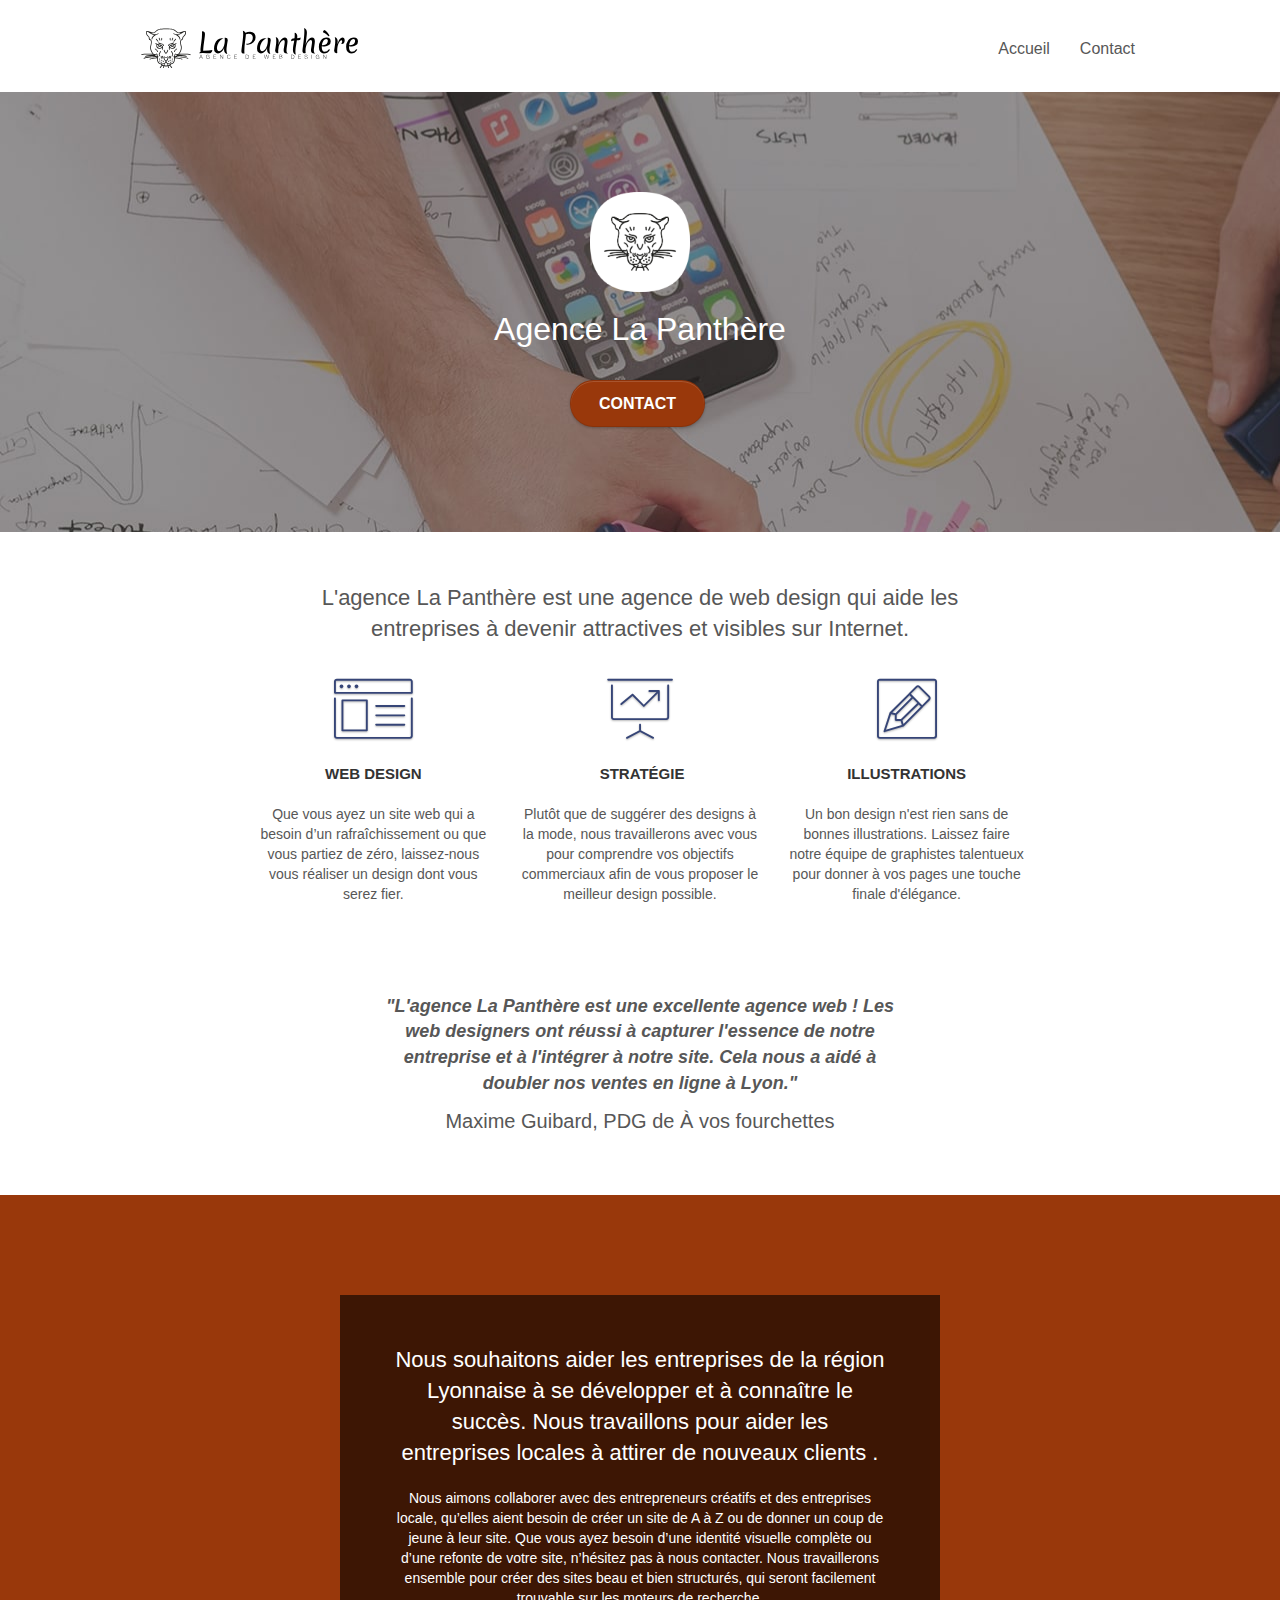
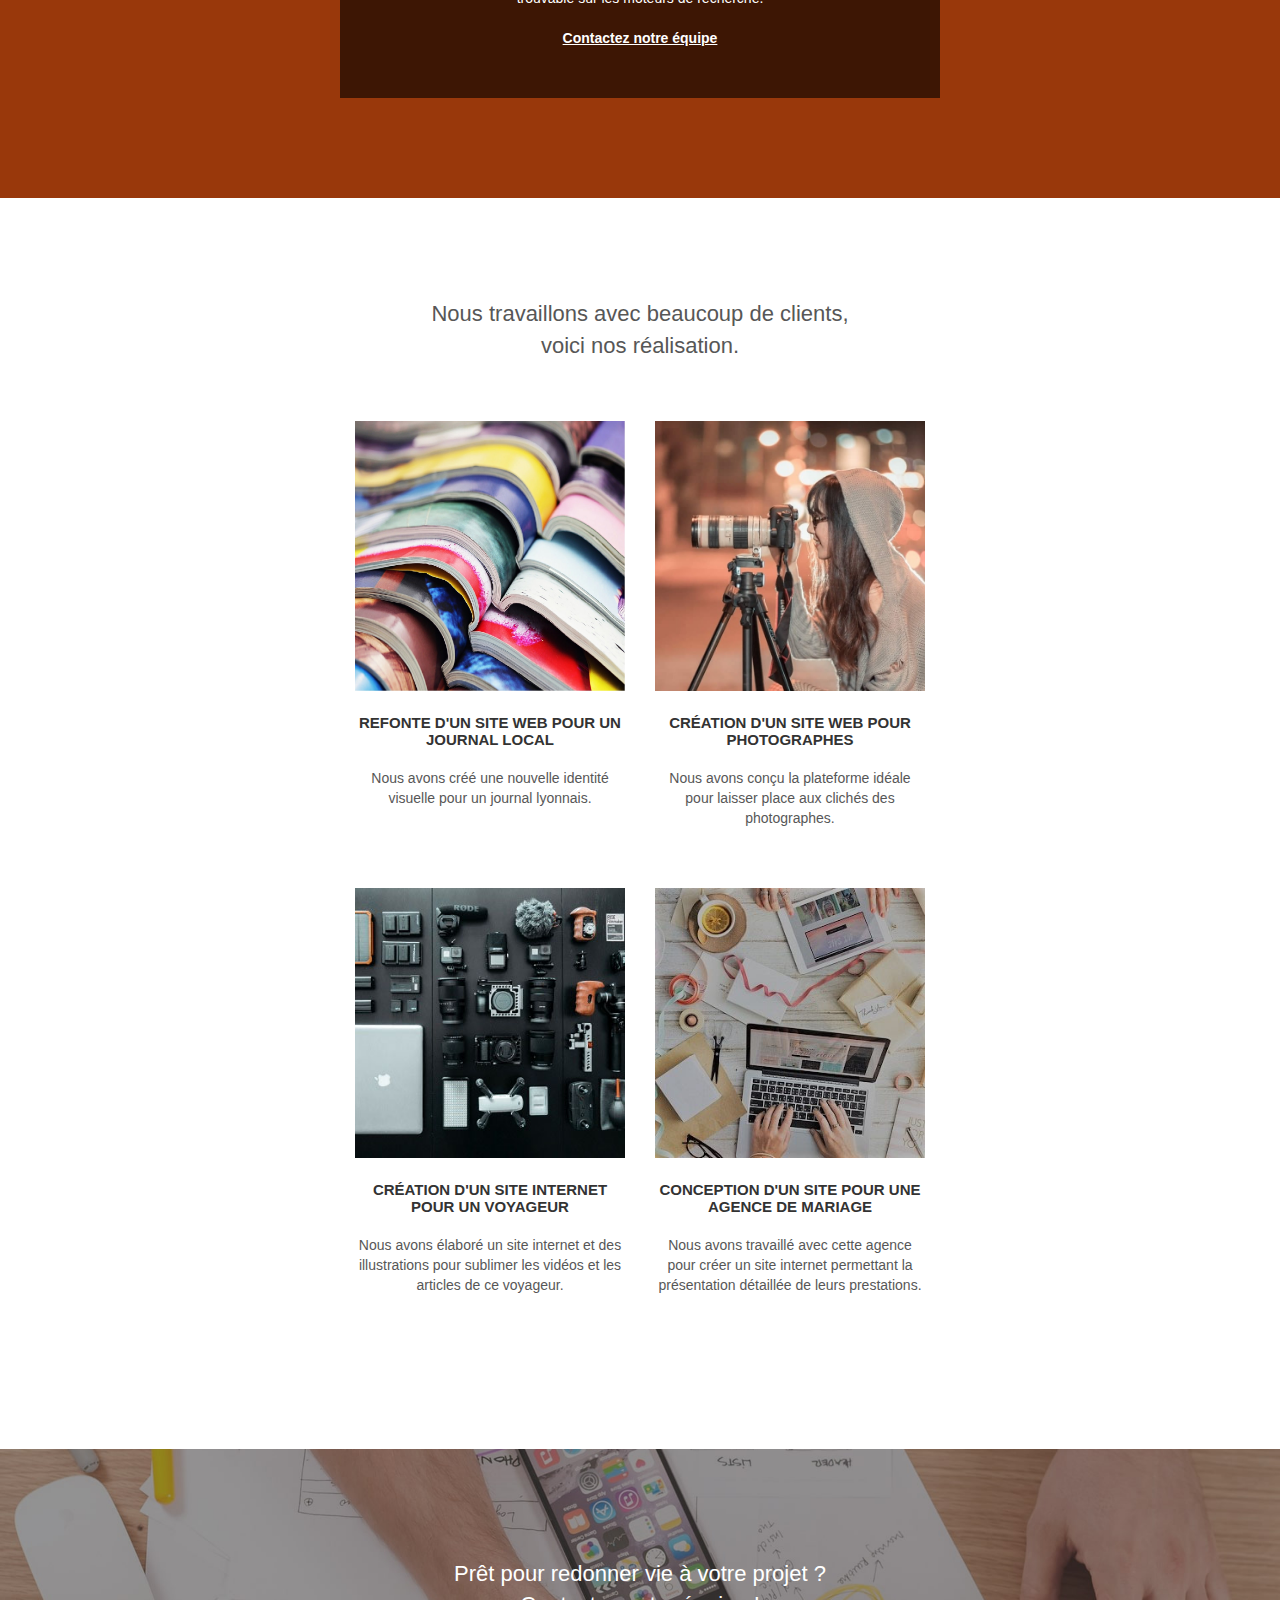
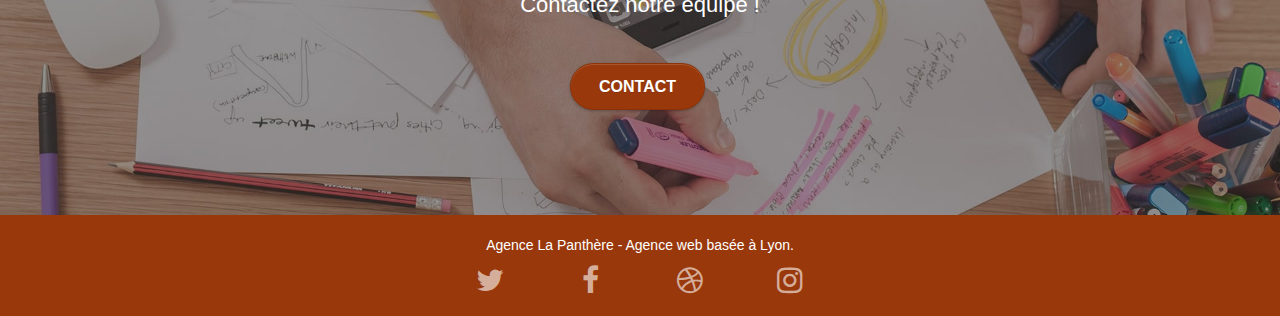
<file: index.html>
<!doctype html>
<!-- <html lang="Default"> Erreur W3C par rapport à la langue définis -->
	<html lang="fr">
<head>
    <meta charset="utf-8">
<!-- 	Balise meta/keywords qui n'est plus utilisé pour le référencement avec Google bot -->
<!-- La description est vide, toujours mettre un contenu pertinent pour un meilleur référencement-->
	<meta name="description" content="La Panthère - Agence de Web Design situé à Lyon">
    <meta name="viewport" content="width=device-width, initial-scale=1.0, viewport-fit=cover">
    <link rel="shortcut icon" type="image/png" href="favicon.jpg">
    
	<link rel="stylesheet" type="text/css" href="./css/bootstrap.css">
	<link rel="stylesheet" type="text/css" href="style.css">
	<link rel="stylesheet" type="text/css" href="./css/font-awesome.css">
	<link rel="stylesheet" type="text/css" href="./css/et-line.css">
	
    
	<script src="./js/jquery-2.1.0.js"></script>
	<script src="./js/bootstrap.js"></script>
	<script src="./js/blocs.js"></script>
	<script src="./js/jquery.touchSwipe.js" defer></script>
	<script src="./js/gmaps.js"></script>

<!-- 	Définir un titre pertinant -->
    <title>La Panthère - Agence de web design à Lyon</title>

    
<!-- Analytics -->
 
<!-- Analytics END -->
    
</head>
<body>
<!-- Principal conteneur -->
<!-- 	Utiliser la web sémantique avec la balise <main> -->
	<main class="page-container">
    
<!-- bloc-0 -->
<!--  Utilisation de la balise <div>, il est préférable de mettre une balise <header> pour favoriser le référencement grâce au web sémantique  -->
<header class="bloc bgc-white l-bloc " id="bloc-0">
	<div class="container bloc-sm">

		<nav class="navbar row">
			<div class="navbar-header">
<!-- 				Tentative de black hat en dissimulant des mots de clès au sein de la page sans compromettre la navigation de l'utilisateur -->
				<!-- Le alt est utilisé pour le référencement mais aussi pour l'accessibilité, il faut décrire le logo tout en restant bon pour le référencement -->
				<a class="navbar-brand" href="index.html"><img src="img/agence-la-panthere-monochrome.svg" alt="Logo la Panthère, agence de Web design" height="40" /></a>
<!-- 				Tentative de black hat en dissimulant des mots de clès au sein de la page sans compromettre la navigation de l'utilisateur -->
				<button id="nav-toggle" type="button" class="ui-navbar-toggle navbar-toggle" data-toggle="collapse" data-target=".navbar-1">
					<span class="sr-only">Toggle navigation</span><span class="icon-bar"></span><span class="icon-bar"></span><span class="icon-bar"></span>
				</button>
			</div>
			<div class="collapse navbar-collapse navbar-1 special-dropdown-nav">
				<ul class="site-navigation nav navbar-nav">
					<li>
						<a href="index.html">Accueil</a>
					</li>
					<li>
<!-- 						Le nom de la page et le fichier HTML n'est pas définis, elle n'est pas pertinente pour le référencement -->
						<a href="contact.html">Contact</a>
					</li>
				</ul>
			</div>
		</nav>
	</div>
</header>
<!-- bloc-0 END -->

<!-- bloc-1-presentation -->
	<!-- Utiliser la balise <section> pour un meilleur référencement grâce au web sémantique -->
		<!-- 	Suppression de texture-paper, cela rend l'image beaucoup plus lisible -->
<section class="bloc bgc-dark-slate-blue bg-banniere d-bloc bg-t-edge bloc-bg-texture b-parallax" id="bloc-1-hero">
	<div class="container bloc-lg">
		<div class="row tight-width-whitespace">
			<div class="col-sm-12">
				<img src="img/logo.png" class="center-block image-resize-mode" width="100" alt="Petit logo la Panthère" />
				<h1 class="text-center hero-bloc-text tc-white ">
					Agence La Panthère
				</h1>
				<div class="text-center">
<!-- 						Le nom de la page et le fichier HTML n'est pas définis, elle n'est pas pertinente pour le référencement -->
					<a href="contact.html" class="btn btn-lg btn-clean btn-rd cta-hero btn-atomic-tangerine" id="cta-hero">Contact</a>
				</div>
			</div>
		</div>
	</div>
</section>
<!-- bloc-1-presentation END -->

<!-- bloc-2-services -->
	<!-- Utiliser la balise <section> pour un meilleur référencement grâce au web sémantique -->
<section class="bloc bgc-white l-bloc" id="bloc-2-services">
	<div class="container bloc-md">
		<div class="row">
			<div class="col-sm-12 text-center">
<!-- 				Le texte est une image, celui-ci alourdi le chargement de la page mais en plus il peut tromper Google Bot pour le référencement -->
				<p class="col-sm-12 text-center agence-descrip">L'agence La Panthère est une agence de web design qui aide les entreprises à devenir attractives et visibles sur Internet.</p>
			</div>
		</div>
		<div class="row voffset-lg med-width-whitespace">
			<div class="col-sm-4">
				<div class="text-center">
					<span class="et-icon-browser sm-shadow icon-dark-slate-blue icons icon-lg"></span>
				</div>
				<!-- Utiliser les balises <h2> au lieu des balises <h3> après la balise <h1> pour favoriser le référencement -->
				<h2 class="mg-md text-center agence-titre">
					Web design
				</h2>
				<p class="text-center ">
					Que vous ayez un site web qui a besoin d&rsquo;un rafraîchissement ou que vous partiez de zéro, laissez-nous vous réaliser un design dont vous serez fier.
				</p>
			</div>
			<div class="col-sm-4">
				<div class="text-center">
					<span class="et-icon-presentation sm-shadow icon-dark-slate-blue icons icon-lg"></span>
				</div>
				<!-- Utiliser les balises <h2> au lieu des balises <h3> après la balise <h1> pour favoriser le référencement -->
				<h2 class="mg-md text-center agence-titre">
					&nbsp;Stratégie
				</h2>
				<p class="text-center ">
					Plutôt que de suggérer des designs à la mode, nous travaillerons avec vous pour comprendre vos objectifs commerciaux afin de vous proposer le meilleur design possible.<br>
				</p>
			</div>
			<div class="col-sm-4">
				<div class="text-center">
					<span class="et-icon-edit sm-shadow icon-dark-slate-blue icons icon-lg"></span>
				</div>
				<!-- Utiliser les balises <h2> au lieu des balises <h3> après la balise <h1> pour favoriser le référencement -->
				<h2 class="mg-md text-center agence-titre">
					Illustrations
				</h2>
				<p class="text-center ">
					Un bon design n'est rien sans de bonnes illustrations. Laissez faire notre équipe de graphistes talentueux pour donner à vos pages une touche finale d'élégance.
				</p>
			</div>
		</div>
		<div class="row voffset-lg voffset">
			<div class="col-xs-12 col-md-8 col-md-offset-2 text-center">
				<!-- 				Le texte est une image, celui-ci alourdi le chargement de la page mais en plus il peut tromper Google Bot pour le référencement -->
 				<p class="agence-citation">"L'agence La Panthère est une excellente agence web ! Les web designers ont réussi à capturer l'essence de notre entreprise et à l'intégrer à notre site. 
					Cela nous a aidé à doubler nos ventes en ligne à Lyon."</p>
				<p class="agence-auteur">Maxime Guibard, PDG de À vos fourchettes</p>

			</div>
		</div>
	</div>
</section>
<!-- bloc-2-services END -->

<!-- bloc-3-what-i-do -->
	<!-- Utiliser la balise <section> pour un meilleur référencement grâce au web sémantique -->
		<!-- 	Suppression de texture-paper, cela rend l'image beaucoup plus lisible -->
<section class="bloc tc-white bgc-atomic-tangerine bg-presentation d-bloc bloc-bg-texture b-parallax" id="bloc-3-what-i-do">
	<div class="container bloc-lg">
		<div class="row tight-width-whitespace black-background">
			<div class="col-sm-12">
				<h2 class="mg-md text-center tc-white">
					Nous souhaitons aider les entreprises de la région Lyonnaise à se développer et à connaître le succès. Nous travaillons pour aider les entreprises locales à attirer de nouveaux clients .<br>
				</h2>
				<p class="text-center white">
					Nous aimons collaborer avec des entrepreneurs créatifs et des entreprises locale, qu’elles aient besoin de créer un site de A à Z ou de donner un coup de jeune à leur site. Que vous ayez besoin d’une identité visuelle complète ou d’une refonte de votre site, n’hésitez pas à nous contacter. Nous travaillerons ensemble pour créer des sites beau et bien structurés, qui seront facilement trouvable sur les moteurs de recherche. <br><br>
					<a class="ltc-white bold-link" href="contact.html">Contactez notre équipe</a><br>
				</p>
			</div>
		</div>
	</div>
</section>
<!-- bloc-3-what-i-do END -->

<!-- bloc-4-portfolio -->
	<!-- Utiliser la balise <section> pour un meilleur référencement grâce au web sémantique -->
<section class="bloc bgc-white bg-lines-h2-bg bg-repeat l-bloc" id="bloc-4-portfolio">
	<div class="container bloc-lg">
		<div class="row">
			<div class="col-sm-12 text-center">
					<!-- 				Le texte est une image, celui-ci alourdi le chargement de la page mais en plus il peut tromper Google Bot pour le référencement -->
				<p class="agence-realisation">Nous travaillons avec beaucoup de clients, voici nos réalisation.</p>

			</div>
		</div>
		<div class="row tight-width-whitespace portfolio-row">
			<div class="col-sm-6">
				<a href="#" data-lightbox="img/1.jpg" data-gallery-id="gallery-1" data-caption="Refonte d'un site web pour un journal local" data-frame="snapshot-lb"><img src="img/1.jpg" alt="Refonte d'un site web pour un journal local" class="img-responsive portfolio-thumb" /></a>
				<h3 class="mg-md text-center">
					Refonte d'un site web pour un journal local
				</h3>
				<p class="text-center">
					Nous avons créé une nouvelle identité visuelle pour un journal lyonnais.
				</p>
			</div>
			<div class="col-sm-6">
				<a href="#" data-lightbox="img/2.jpg" data-gallery-id="gallery-1" data-caption="Création d'un site web pour photographes" data-frame="snapshot-lb"><img src="img/2.jpg" class="img-responsive portfolio-thumb" alt="Création d'un site web pour photographes" /></a>
				<h3 class="mg-md text-center">
					Création d'un site web pour photographes
				</h3>
				<p class="text-center">
					Nous avons conçu la plateforme idéale pour laisser place aux clichés des photographes.
				</p>
			</div>
		</div>
		<div class="row tight-width-whitespace portfolio-row">
			<div class="col-sm-6">
				<a href="#" data-lightbox="img/3.jpg" data-gallery-id="gallery-1" data-caption="Création d'un site internet pour un voyageur" data-frame="snapshot-lb"><img src="img/3.jpg" class="img-responsive portfolio-thumb" alt="Création d'un site web pour voyageur"/></a>
				<h3 class="mg-md text-center">
					Création d'un site internet pour un voyageur
				</h3>
				<p class="text-center">
					Nous avons élaboré un site internet et des illustrations pour sublimer les vidéos et les articles de ce voyageur.
				</p>
			</div>
			<div class="col-sm-6">
				<a href="#" data-lightbox="img/4.jpg" data-gallery-id="gallery-1" data-caption="Conception d'un site pour une agence de mariage" data-frame="snapshot-lb"><img src="img/4.jpg" class="img-responsive portfolio-thumb" alt="Création d'un site web pour agence de mariage" /></a>
				<h3 class="mg-md text-center">
					Conception d'un site pour une agence de mariage
				</h3>
				<p class="text-center">
					Nous avons travaillé avec cette agence pour créer un site internet permettant la présentation détaillée de leurs prestations.
				</p>
			</div>
		</div>
	</div>
</section>
<!-- bloc-4-portfolio END -->

<!-- bloc-5-cta -->
<!-- Utiliser la balise <section> pour un meilleur référencement grâce au web sémantique -->
	<!-- 	Suppression de texture-paper, cela rend l'image beaucoup plus lisible -->
<section class="bloc bgc-dark-slate-blue bg-banniere d-bloc bloc-bg-texture" id="bloc-5-cta">
	<div class="container bloc-lg">
		<div class="row">
			<!-- Balise H2 utiliser au lieu d'une balise H3 -->
			<h2 class="mg-md text-center tc-white">
				Prêt pour redonner vie à votre projet ?<br>Contactez notre équipe !
			</h2>
			<div class="col-sm-12 text-center">
				<a href="contact.html" class="btn btn-atomic-tangerine btn-clean btn-rd btn-lg cta-hero">Contact</a>
			</div>
		</div>
	</div>
</section>
<!-- bloc-5-cta END -->

<!-- Footer - bloc-8 -->
<!-- Utiliser la balise <footer> pour un meilleur référencement grâce au web sémantique -->
<footer class="bloc bgc-atomic-tangerine d-bloc" id="bloc-8">
	<div class="container bloc-sm">
		<div class="row">
			<div class="col-sm-12">
				<p class="text-center white">
					Agence La Panthère - Agence web basée à Lyon.<br>
				</p>
				<!-- Rajout de l'attribut aria-label qui permet de favoriser l'accessibilité -->
				<div class="row row-no-gutters social">
					<div class="col-sm-3">
						<div class="text-center">
							<a class="social" href="index.html" aria-label="Twitter"><span class="fa fa-twitter icon-md"></span></a>
						</div>
					</div>
					<div class="col-sm-3">
						<div class="text-center">
							<a class="social" href="index.html" aria-label="Facebook"><span class="fa fa-facebook icon-md"></span></a>
						</div>
					</div>
					<div class="col-sm-3">
						<div class="text-center">
							<a class="social" href="index.html" aria-label="Dribbble"><span class="fa fa-dribbble icon-md"></span></a>
						</div>
					</div>
					<div class="col-sm-3">
						<div class="text-center">
							<a class="social" href="index.html" aria-label="Instagram"><span class="fa fa-instagram icon-md"></span></a>
						</div>
					</div>
			<!-- 				Tentative de black hat en dissimulant des mots de clès au sein de la page sans compromettre la navigation de l'utilisateur -->
				</div>
			</div>
		</div>
	</div>
</footer>
<!-- Footer - bloc-8 END -->
<!-- Les liens listés dans le footer renvoi vers des site externes -->

</main>
<!-- Principal conteneur END -->
    

</body>
</html>
</file>
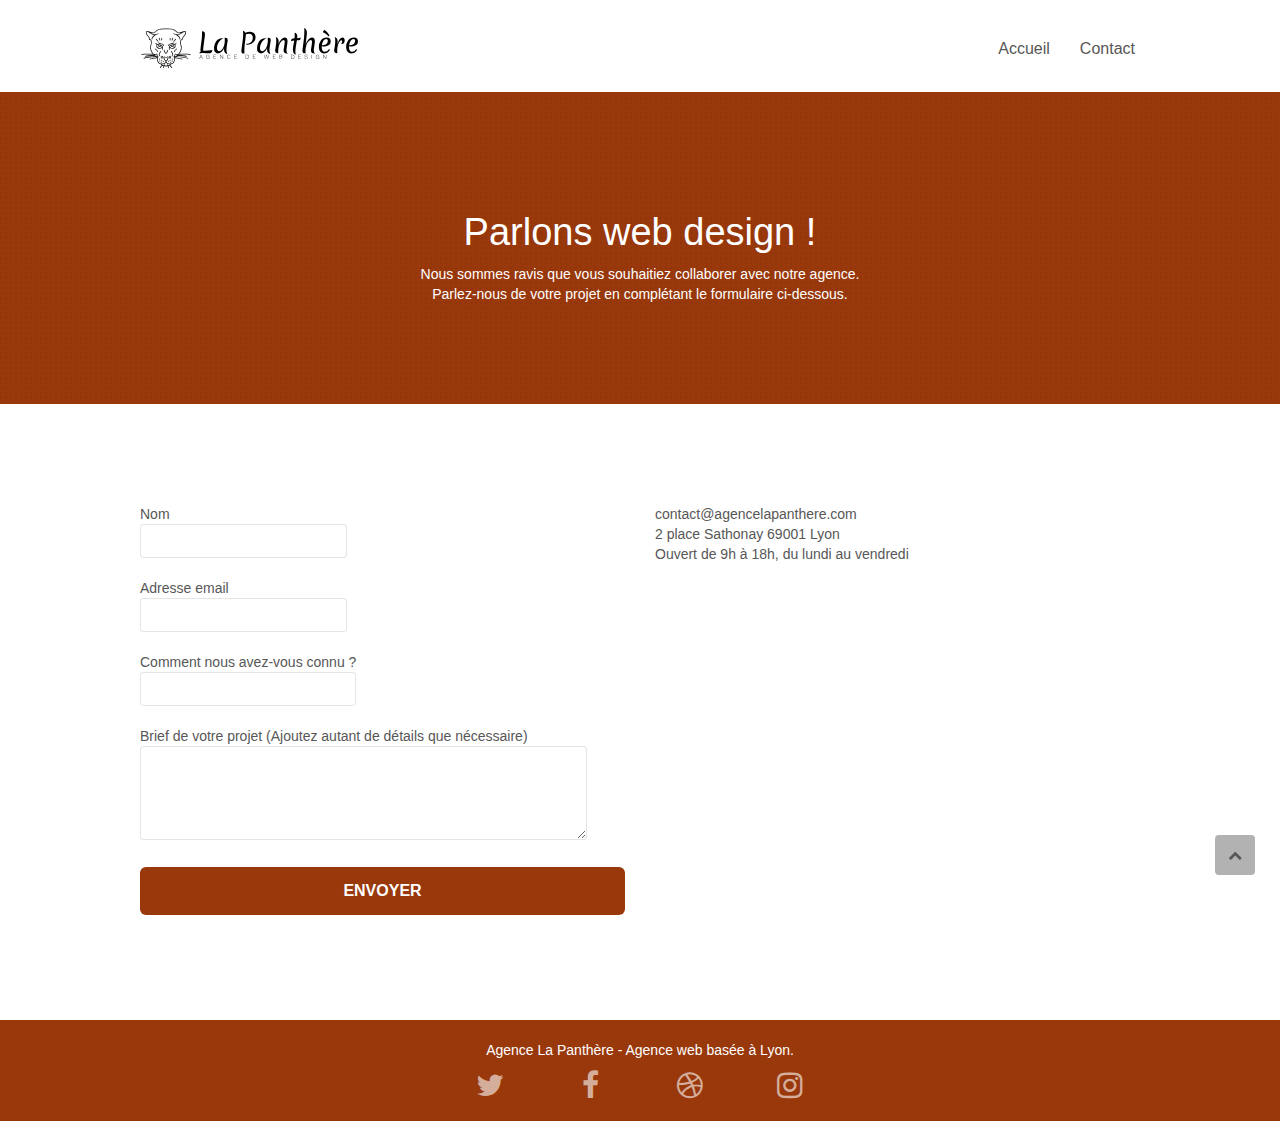
<file: contact.html>
<!doctype html>
<!-- <html lang="Default"> -->
<html lang="fr">
<head>
    <meta charset="utf-8">
<!-- 	Balise meta/keywords qui n'est plus utilisé pour le référencement avec Google bot -->
<!-- La description est vide, toujours mettre un contenu pertinent pour un meilleur référencement-->
    <meta name="description" content="La Panthère - Contact">
    <meta name="viewport" content="width=device-width, initial-scale=1.0, viewport-fit=cover">
    <link rel="shortcut icon" type="image/png" href="favicon.jpg">
    
	<!-- 3 liens sont corrigés, les fichiers était introuvables -->
	<link rel="stylesheet" type="text/css" href="./css/bootstrap.css">
	<link rel="stylesheet" type="text/css" href="style.css">
	<link rel="stylesheet" type="text/css" href="./css/font-awesome.css">
	<link rel="stylesheet" type="text/css" href="./css/et-line.css">
	
<!--     Les liens des fichiers étaient erronés -->
	<script src="./js/jquery-2.1.0.js"></script>
	<script src="./js/bootstrap.js"></script>
	<script src="./js/blocs.js"></script>
	<script src="./js/jquery.touchSwipe.js" defer></script>
	<script src="./js/gmaps.js"></script>
<!-- 	Le titre n'est pas pertinent pour le référencement -->
    <title>Contact - La Panthère</title>

    
<!-- Analytics -->
 
<!-- Analytics END -->
    
</head>
<body>
<!-- Principal conteneur -->
<!-- Utiliser la web sémantique avec la balise <main> -->
<main class="page-container">
		
	<!-- bloc-0 -->
	<!--  Utilisation de la balise <div>, il est préférable de mettre une balise <header> pour favoriser le référencement grâce au web sémantique  -->
	<header class="bloc bgc-white l-bloc " id="bloc-0">
		<div class="container bloc-sm">
			<nav class="navbar row">
				<div class="navbar-header">
					<!-- Le alt est utilisé pour le référencement mais aussi pour l'accessibilité, il faut décrire le logo tout en restant bon pour le référencement -->
					<a class="navbar-brand" href="index.html"><img src="img/agence-la-panthere-monochrome.svg" alt="Logo la Panthère, agence de Web design" height="40" /></a>
					<button id="nav-toggle" type="button" class="ui-navbar-toggle navbar-toggle" data-toggle="collapse" data-target=".navbar-1">
						<span class="sr-only">Toggle navigation</span><span class="icon-bar"></span><span class="icon-bar"></span><span class="icon-bar"></span>
					</button>
				</div>
				<div class="collapse navbar-collapse navbar-1 special-dropdown-nav">
					<ul class="site-navigation nav navbar-nav">
						<li>
							<a href="index.html">Accueil</a>
						</li>
						<!-- Balise <li> en plus sans aucun contenu à l'intérieur de celle-ci. -->
						<li>
							<a href="contact.html">Contact</a>
						</li>
					</ul>
				</div>
			</nav>
		</div>
	</header>
	<!-- bloc-0 END -->

	<!-- bloc-6 -->
	<!-- Utiliser la balise <section> pour un meilleur référencement grâce au web sémantique -->
		<!-- Suppression de texture-paper, cela rend l'écriture beaucoup plus lisible -->
	<section class="bloc bg-dots-bg bg-repeat bgc-atomic-tangerine d-bloc bloc-bg-texture" id="bloc-6">
		<div class="container bloc-lg">
			<div class="row">
				<div class="col-sm-12">
					<h1 class="text-center hero-bloc-text tc-white">
						Parlons web design !
					</h1>
					<p class="text-center mg-lg tc-white tight-width-whitespace">
						Nous sommes ravis que vous souhaitiez collaborer avec notre agence.<br>
						Parlez-nous de votre projet en complétant le formulaire ci-dessous.
					</p>
				</div>
			</div>
		</div>
	</section>
	<!-- bloc-6 END -->

	<!-- bloc-7 -->
	<!-- Utiliser la balise <section> pour un meilleur référencement grâce au web sémantique -->
	<section class="bloc bgc-white l-bloc" id="bloc-7">
		<div class="container bloc-lg">
			<div class="row">
				<div class="col-sm-6">
					<!-- Success-msg et fail-msg n'est pas autorisé sur le formulaire par W3C, il faut rajouter le préfixe data devant pour que l'erreur disparaisse. -->
					<form id="form_1" novalidate data-success-msg="Your message has been sent." data-fail-msg="Sorry it seems that our mail server is not responding, Sorry for the inconvenience!">
						<div class="form-group">
							<label>
								Nom
								<input id="name" class="form-control" required aria-label="nom" />
							</label>
							
						</div>
						<div class="form-group">
							<label>
								Adresse email
								<input id="email" class="form-control" type="email" required aria-label="Adresse email" />
							</label>
							
						</div>
						<div class="form-group">
							<label>
								Comment nous avez-vous connu ?
								<input class="form-control" type="email" required id="input_504" aria-label="Comment nous avez-vous connu ?" />
							</label>
							
						</div>
						<div class="form-group">
							<label>
								Brief de votre projet (Ajoutez autant de détails que nécessaire)<br>
								<textarea id="message" class="form-control" rows="4" cols="50" required aria-label="Brief du projet"></textarea>
							</label>
						</div> 
						<button class="bloc-button btn btn-lg btn-block cta-hero btn-atomic-tangerine" type="submit" aria-label="Envoyer">
							Envoyer
						</button>
					</form>
				</div>
				<div class="col-sm-6">
					<p>
						contact@agencelapanthere.com<br>2 place Sathonay 69001 Lyon<br>Ouvert de 9h à 18h, du lundi au vendredi<br>
					</p>
				</div>
			</div>
		</div>
	</section>
	<!-- bloc-7 END -->

	<!-- ScrollToTop Button -->
	<span class="bloc-button btn btn-d scrollToTop" onclick="scrollToTarget('1')"><span class="fa fa-chevron-up"></span></span>
	<!-- ScrollToTop Button END-->


	<!-- Footer - bloc-8 -->
	<!-- Utiliser la balise <footer> pour un meilleur référencement grâce au web sémantique -->
	<footer class="bloc bgc-atomic-tangerine d-bloc" id="bloc-8">
		<div class="container bloc-sm">
			<div class="row">
				<div class="col-sm-12">
					<p class="text-center white">
						Agence La Panthère - Agence web basée à Lyon.<br>
					</p>
					<!-- Rajout de l'attribut aria-label qui permet de favoriser l'accessibilité -->
					<div class="row row-no-gutters social">
						<div class="col-sm-3">
							<div class="text-center">
								<a class="social" href="index.html" aria-label="Twitter"><span class="fa fa-twitter icon-md"></span></a>
							</div>
						</div>
						<div class="col-sm-3">
							<div class="text-center">
								<a class="social" href="index.html" aria-label="Facebook"><span class="fa fa-facebook icon-md"></span></a>
							</div>
						</div>
						<div class="col-sm-3">
							<div class="text-center">
								<a class="social" href="index.html" aria-label="Dribbble"><span class="fa fa-dribbble icon-md"></span></a>
							</div>
						</div>
						<div class="col-sm-3">
							<div class="text-center">
								<a class="social" href="index.html" aria-label="Instagram"><span class="fa fa-instagram icon-md"></span></a>
							</div>
						</div>
					</div>
				</div>
			</div>
		</div>
	</footer>
	<!-- Footer - bloc-8 END -->

</main>
<!-- Principal conteneur END -->
    

</body>
</html>
</file>
<file: style.css>
body {
    margin: 0;
    padding: 0;
    background: #FFF;
    overflow-x: hidden;
    -webkit-font-smoothing: antialiased;
    -moz-osx-font-smoothing: grayscale;
}

a,
button {
    transition: all .3s ease-in-out;
    outline: none!important;
}

a:hover {
    text-decoration: none;
    cursor: pointer;
}

#page-loading-blocs-notifaction {
    position: fixed;
    top: 0;
    bottom: 0;
    width: 100%;
    z-index: 100000;
    background: #FFFFFF url("img/pageload-spinner.gif") no-repeat center center;
}

.bloc {
    width: 100%;
    clear: both;
    background: 50% 50% no-repeat;
    padding: 0 50px;
    -webkit-background-size: cover;
    -moz-background-size: cover;
    -o-background-size: cover;
    background-size: cover;
    position: relative;
}

.bloc .container {
    padding-left: 0;
    padding-right: 0;
}

.bloc-lg {
    padding: 100px 50px;
}

.bloc-md {
    padding: 50px;
}

.bloc-sm {
    padding: 20px 50px;
}

.bg-center,
.bg-l-edge,
.bg-r-edge,
.bg-t-edge,
.bg-b-edge,
.bg-tl-edge,
.bg-bl-edge,
.bg-tr-edge,
.bg-br-edge,
.bg-repeat {
    -webkit-background-size: auto!important;
    -moz-background-size: auto!important;
    -o-background-size: auto!important;
    background-size: auto!important;
}

.bg-repeat {
    background: repeat;
}

.bg-t-edge {
    background: top no-repeat;
}

.bloc-bg-texture::before {
    content: "";
    background-size: 2px 2px;
    position: absolute;
    top: 0;
    bottom: 0;
    left: 0;
    right: 0;
}

.texture-paper::before {
    background: url("img/texture-paper.png");
    background-size: 280px 280px;
}

.b-parallax {
    background-attachment: fixed;
}

.d-bloc {
    color: rgba(255, 255, 255, .7);
}

.d-bloc button:hover {
    color: rgba(255, 255, 255, .9);
}

.d-bloc .icon-round,
.d-bloc .icon-square,
.d-bloc .icon-rounded,
.d-bloc .icon-semi-rounded-a,
.d-bloc .icon-semi-rounded-b {
    border-color: rgba(255, 255, 255, .9);
}

.d-bloc .divider-h span {
    border-color: rgba(255, 255, 255, .2);
}

.d-bloc .a-btn,
.d-bloc .navbar a,
.d-bloc .navbar-brand,
.d-bloc a .icon-sm,
.d-bloc a .icon-md,
.d-bloc a .icon-lg,
.d-bloc a .icon-xl,
.d-bloc h1 a,
.d-bloc h2 a,
.d-bloc h3 a,
.d-bloc h4 a,
.d-bloc h5 a,
.d-bloc h6 a,
.d-bloc p a {
    color: rgba(255, 255, 255, .6);
}

.d-bloc .a-btn:hover,
.d-bloc .navbar a:hover,
.d-bloc .navbar-brand:hover,
.d-bloc a:hover .icon-sm,
.d-bloc a:hover .icon-md,
.d-bloc a:hover .icon-lg,
.d-bloc a:hover .icon-xl,
.d-bloc h1 a:hover,
.d-bloc h2 a:hover,
.d-bloc h3 a:hover,
.d-bloc h4 a:hover,
.d-bloc h5 a:hover,
.d-bloc h6 a:hover,
.d-bloc p a:hover {
    color: rgba(255, 255, 255, 1);
}

.d-bloc .navbar-toggle .icon-bar {
    background: rgba(255, 255, 255, 1);
}

.d-bloc .btn-wire,
.d-bloc .btn-wire:hover {
    color: rgba(255, 255, 255, 1);
    border-color: rgba(255, 255, 255, 1);
}

.d-bloc .panel {
    color: rgba(0, 0, 0, .5);
}

.d-bloc .panel button:hover {
    color: rgba(0, 0, 0, .7);
}

.d-bloc .panel icon {
    border-color: rgba(0, 0, 0, .7);
}

.d-bloc .panel .divider-h span {
    border-color: rgba(0, 0, 0, .1);
}

.d-bloc .panel .a-btn {
    color: rgba(0, 0, 0, .6);
}

.d-bloc .panel .a-btn:hover {
    color: rgba(0, 0, 0, 1);
}

.d-bloc .panel .btn-wire,
.d-bloc .panel .btn-wire:hover {
    color: rgba(0, 0, 0, .7);
    border-color: rgba(0, 0, 0, .3);
}

.d-bloc .panel,
.l-bloc {
    color: rgba(0, 0, 0, .5);
}

.d-bloc .panel button:hover,
.l-bloc button:hover {
    color: rgba(0, 0, 0, .7);
}

.l-bloc .icon-round,
.l-bloc .icon-square,
.l-bloc .icon-rounded,
.l-bloc .icon-semi-rounded-a,
.l-bloc .icon-semi-rounded-b {
    border-color: rgba(0, 0, 0, .7);
}

.d-bloc .panel .divider-h span,
.l-bloc .divider-h span {
    border-color: rgba(0, 0, 0, .1);
}

.d-bloc .panel .a-btn,
.l-bloc .a-btn,
.l-bloc .navbar a,
.l-bloc .navbar-brand,
.l-bloc a .icon-sm,
.l-bloc a .icon-md,
.l-bloc a .icon-lg,
.l-bloc a .icon-xl,
.l-bloc h1 a,
.l-bloc h2 a,
.l-bloc h3 a,
.l-bloc h4 a,
.l-bloc h5 a,
.l-bloc h6 a,
.l-bloc p a {
    color: rgba(0, 0, 0, .6);
}

.d-bloc .panel .a-btn:hover,
.l-bloc .a-btn:hover,
.l-bloc .navbar a:hover,
.l-bloc .navbar-brand:hover,
.l-bloc a:hover .icon-sm,
.l-bloc a:hover .icon-md,
.l-bloc a:hover .icon-lg,
.l-bloc a:hover .icon-xl,
.l-bloc h1 a:hover,
.l-bloc h2 a:hover,
.l-bloc h3 a:hover,
.l-bloc h4 a:hover,
.l-bloc h5 a:hover,
.l-bloc h6 a:hover,
.l-bloc p a:hover {
    color: rgba(0, 0, 0, 1);
}

.l-bloc .navbar-toggle .icon-bar {
    color: rgba(0, 0, 0, .6);
}

.d-bloc .panel .btn-wire,
.d-bloc .panel .btn-wire:hover,
.l-bloc .btn-wire,
.l-bloc .btn-wire:hover {
    color: rgba(0, 0, 0, .7);
    border-color: rgba(0, 0, 0, .3);
}

.voffset {
    margin-top: 30px;
}

.voffset-lg {
    margin-top: 80px;
}

.row-no-gutters {
    margin-right: 0;
    margin-left: 0;
}

.row.row-no-gutters > [class^="col-"],
.row.row-no-gutters > [class*=" col-"] {
    padding-right: 0;
    padding-left: 0;
}

#bloc-1-hero h1 {
    font-size: 32px;
}

.navbar {
    margin-bottom: 0;
    z-index: 1;
}

.navbar-brand {
    height: auto;
    padding: 3px 15px;
    font-size: 25px;
    font-weight: normal;
    font-weight: 600;
    line-height: 44px;
}

.navbar-brand img {
    max-height: 200px;
    margin: 0 5px 0 0;
    display: inline;
}

.navbar-brand img[src$=svg] {
    min-width: 100px;
}

.nav-center .navbar-brand img {
    margin: 0;
}

.navbar .nav {
    padding-top: 2px;
    margin-right: -16px;
    float: right;
    z-index: 1;
}

.nav > li {
    float: left;
    margin-top: 4px;
    font-size: 16px;
}

.navbar-nav .open .dropdown-menu > li > a {
    text-align: inherit;
}

.nav > li a:hover,
.nav > li a:focus {
    background: transparent;
}

.navbar-toggle {
    margin: 10px 10px 0 0;
    border: 0px;
}

.navbar-toggle:hover {
    background: transparent!important;
}

.navbar-toggle .icon-bar {
    background-color: rgba(0, 0, 0, .5);
    width: 26px;
}

.nav-invert .navbar .nav {
    float: left;
}

.nav-invert .navbar-header,
.nav-invert .navbar-brand {
    float: right;
    position: relative;
    z-index: 2;
}

@media (min-width: 768px) {
    .site-navigation {
        position: absolute;
        top: 50%;
        right: 20px;
        transform: translate(0, -50%);
        -webkit-transform: translateY(-50%);
    }
    .nav > li .dropdown-menu a,
    .nav > li .dropdown-menu a:hover {
        color: #484848;
    }
    .nav-invert .site-navigation {
        left: 0;
        right: 0;
    }
    .nav-center {
        text-align: center;
    }
    .nav-center .navbar-header {
        width: 100%;
    }
    .nav-center .navbar-header,
    .nav-center .navbar-brand,
    .nav-center .nav > li {
        float: none;
        display: inline-block;
    }
    .nav-center .site-navigation {
        position: relative;
        width: 100%;
        right: 0;
        margin-right: 0px;
        margin-top: 20px;
    }
    .nav-center.mini-nav .navbar-toggle {
        float: none;
        margin: 10px auto 0;
    }
}

.nav > li > .dropdown a {
    background: none!important;
    display: block;
    padding: 14px 15px;
}

nav .caret {
    margin: 0 5px;
}

.dropdown-menu .dropdown-menu {
    top: -8px;
    left: 100%;
}

.dropdown-menu .dropmenu-flow-right {
    top: 100%;
    left: 0;
    margin-left: -1px;
    border-top-left-radius: 0;
    border-top-right-radius: 0;
}

.dropdown-menu .dropdown span {
    border: 4px solid black;
    border-top-color: transparent;
    border-right-color: transparent;
    border-bottom-color: transparent;
    margin: 6px -5px 0 0!important;
    float: right;
}

.mg-md {
    margin-top: 10px;
    margin-bottom: 20px;
}

.mg-lg {
    margin-top: 10px;
    margin-bottom: 40px;
}

.btn {
    margin: 0 5px 5px 0;
}

.btn.pull-right {
    margin: 0 0 5px 5px;
}

.btn-d,
.btn-d:hover,
.btn-d:focus {
    color: #FFF;
    background: rgba(0, 0, 0, .3);
}

button {
    outline: none!important;
}

.btn-rd {
    border-radius: 40px;
}

.btn-clean {
    border: 1px solid rgba(0, 0, 0, .08);
    border-bottom-color: rgba(0, 0, 0, .1);
    text-shadow: 0 1px 0 rgba(0, 0, 1, .1);
    box-shadow: 0 1px 3px rgba(0, 0, 1, .25), inset 0 1px 0 0 rgba(255, 255, 255, .15);
}

.icon-md {
    font-size: 30px!important;
}

.icon-lg {
    font-size: 60px!important;
}

.sm-shadow {
    text-shadow: 0 1px 2px rgba(0, 0, 0, .3);
}

.panel-sq,
.panel-sq .panel-heading,
.panel-sq .panel-footer {
    border-radius: 0;
}

.panel-rd {
    border-radius: 30px;
}

.panel-rd .panel-heading {
    border-radius: 29px 29px 0 0;
}

.panel-rd .panel-footer {
    border-radius: 0 0 29px 29px;
}

.form-control {
    border-color: rgba(0, 0, 0, .1);
    box-shadow: none;
}

.scrollToTop {
    width: 40px;
    height: 40px;
    position: fixed;
    bottom: 20px;
    right: 20px;
    /* L'opacité de la flêche était à 0. Celui-ci ne s'afficher pas. */
    z-index: 500;
    transition: all .3s ease-in-out;
}

.scrollToTop span {
    margin-top: 6px;
}

.showScrollTop {
    font-size: 14px;
    opacity: 1;
}

a[data-lightbox] {
    position: relative;
    display: block;
    text-align: center;
}

a[data-lightbox]:hover::before {
    content: "+";
    font-family: "HelveticaNeue-Light", "Helvetica Neue Light", "Helvetica Neue", Helvetica, Arial;
    font-size: 32px;
    width: 50px;
    height: 50px;
    margin-left: -25px;
    border-radius: 50%;
    background: rgba(0, 0, 0, .6);
    color: #FFF;
    font-weight: 100;
    z-index: 1;
    position: absolute;
    top: 50%;
    transform: translateY(-50%);
    -webkit-transform: translateY(-50%);
}

a[data-lightbox]:hover img {
    opacity: 0.6;
    -webkit-animation-fill-mode: none;
    animation-fill-mode: none;
}

#lightbox-modal {
    display: flex;
    align-items: center;
}

#lightbox-modal .modal-dialog {
    width: 90%;
    max-width: 900px;
    margin: 0 auto 0;
}

#lightbox-modal .modal-dialog img {
    max-height: 90vh;
    margin: 0 auto;
}

.lightbox-caption {
    padding: 20px;
    color: #FFF;
    background: rgba(0, 0, 0, .5);
    position: absolute;
    left: 15px;
    right: 15px;
    bottom: 5px;
}

.close-lightbox {
    color: #FFF;
    font-size: 30px;
    position: absolute;
    top: 20px;
    right: 20px;
    z-index: 20;
    background: rgba(0, 0, 0, .5);
    border: none;
    line-height: 30px;
    padding: 0 9px 5px;
    opacity: 0.3;
}

.close-lightbox:hover,
.next-lightbox:hover,
.prev-lightbox:hover {
    opacity: 1.0;
    color: #FFF;
}

.next-lightbox,
.prev-lightbox {
    font-size: 20px;
    color: rgba(255, 255, 255, .9);
    background: rgba(0, 0, 0, .5);
    transition: all .2s ease-in-out;
    position: absolute;
    top: 45%;
    z-index: 1;
    opacity: 0.4;
}

.next-lightbox {
    padding: 6px 8px 1px 13px;
    right: 25px;
}

.prev-lightbox {
    padding: 6px 13px 1px 10px;
    left: 25px;
}

.snapshot-lb .modal-body {
    padding-bottom: 45px;
}

.snapshot-lb .lightbox-caption {
    padding: 0;
    color: rgba(0, 0, 0, .5);
    background: none;
}

h1,
h2,
h3,
h4,
h5,
h6,
p,
label,
.btn,
a {
    font-family: "helvetica";
    font-weight: 400;
    color: #575757!important;
}

.container {
    max-width: 1000px;
}

.hero-bloc-text {
    font-size: 38px;
}

.hero-bloc-text-sub {
    font-size: 36px;
}

.statement-bloc-text {
    line-height: 26px;
    font-style: italic;
    font-size: 20px;
    text-align: center;
    font-weight: lighter;
    max-width: 520px;
    margin: auto auto auto auto;
}

p {
    font-size: 14px;
}

.tight-width-whitespace {
    max-width: 600px;
    margin: auto auto auto auto;
}

.h1 {
    font-size: 20px;
    font-family: "Open Sans";
}

.cta-hero {
    margin-top: 22px;
    color: #FFFFFF!important;
    text-transform: uppercase;
    padding: 12px 28px 12px 28px;
    font-size: 16px;
    font-weight: 700;
}

.social {
    max-width: 400px;
    margin: auto auto auto auto;
}

h2 {
    font-size: 22px;
    line-height: 1.4em;
}

h2.agence-titre {
    font-size: 15px;
    text-transform: uppercase;
    font-weight: 700;
    color: #333333!important;
}

h3 {
    font-size: 15px;
    text-transform: uppercase;
    font-weight: 700;
    color: #333333!important;
}

.med-width-whitespace {
    max-width: 800px;
    margin: auto auto auto auto;
    box-shadow: 0px 0px 0px #000000;
}

h1 {
    color: #333333!important;
}

h4 {
    color: #333333!important;
}

.icons {
    margin-bottom: 14px;
    margin-top: 24px;
}

.white {
    color: #FFFFFF!important;
}

.portfolio-thumb {
    margin-bottom: 24px;
}

.portfolio-row {
    margin-bottom: 44px;
    margin-top: 50px;
}

.avatar {
    box-shadow: 0px 4px 9px rgba(0, 0, 0, 0.3);
}

.black-background {
    background-color: rgba(0, 0, 0, 0.6);
    padding: 40px 40px 40px 40px;
}

.bold-link {
    font-weight: 900;
    text-decoration: underline!important;
}

.bgc-white {
    background-color: #FFFFFF;
}

.bgc-dark-slate-blue {
    background-color: #364577;
}

.bgc-atomic-tangerine {
    background-color: #99380B;
}

.tc-white {
    color: #FFF!important;
}

.btn-atomic-tangerine {
    background: #99380B;
    color: #FFFFFF!important;
}

.btn-atomic-tangerine:hover {
    background: #893209!important;
    color: #FFFFFF!important;
}

.ltc-white {
    color: #FFFFFF!important;
}

.ltc-white:hover {
    color: #cccccc!important;
}

.ltc-atomic-tangerine {
    color: #99380B!important;
}

.ltc-atomic-tangerine:hover {
    color: #893209!important;
}

.icon-dark-slate-blue {
    color: #364577!important;
    border-color: #364577!important;
}

.bg-dots-bg {
    background-image: url("img/dots-bg.png");
}

.bg-banniere {
    background-image: url("img/agence-la-panthere.jpg");
}

/* L'image à était compressé */

.bg-presentation {
    background-image: url("img/image-de-presentation.jpg");
}

@media (max-width: 1024px) {
    .bloc {
        padding-left: 20px;
        padding-right: 20px;
    }
    .bloc.full-width-bloc,
    .bloc-tile-2.full-width-bloc .container,
    .bloc-tile-3.full-width-bloc .container,
    .bloc-tile-4.full-width-bloc .container {
        padding-left: 0;
        padding-right: 0;
    }
}

@media (max-width: 992px) and (min-width: 768px) {
    .navbar .nav {
        max-width: 80%
    }
    .nav-center.navbar .nav {
        max-width: 100%
    }
}

@media only screen and (min-width: 768px) and (max-width: 1024px) and (orientation: landscape) {
    .b-parallax {
        background-attachment: scroll;
    }
}

@media only screen and (min-width: 1024px) and (max-width: 1366px) and (-webkit-min-device-pixel-ratio: 1.5) {
    .b-parallax {
        background-attachment: scroll;
    }
}

@media (max-width: 991px) {
    .container {
        width: 100%;
    }
    .b-parallax {
        background-attachment: scroll;
    }
    .page-container,
    #hero-bloc {
        overflow-x: hidden;
        position: relative;
    }
  /*   safe-area-inset n'est pas une valeur valide pour le padding */
    .bloc-group,
    .bloc-group .bloc {
        display: block;
        width: 100%;
    }
    .bloc-fill-screen .fill-bloc-top-edge,
    .bloc-fill-screen .fill-bloc-bottom-edge {
        padding: 0 20px;
       /*  safe-area-inset n'est pas une valeur valide pour le padding */
    }
}

@media (max-width: 767px) {
    .page-container {
        overflow-x: hidden;
        position: relative;
    }
    h1,
    h2,
    h3,
    h4,
    h5,
    h6,
    p,
    #disqus_thread {
        padding-left: 10px!important;
        padding-right: 10px!important;
    }
    .b-parallax {
        background-attachment: scroll;
    }
    .navbar .nav {
        padding-top: 0;
        border-top: 1px solid rgba(0, 0, 0, .2);
        float: none!important;
    }
    .navbar.row {
        margin-left: 0;
        margin-right: 0;
    }
    .site-navigation {
        position: inherit;
        transform: none;
        -webkit-transform: none;
        -ms-transform: none;
    }
    .nav > li {
        margin-top: 0;
        border-bottom: 1px solid rgba(0, 0, 0, .1);
        background: rgba(0, 0, 0, .05);
        text-align: left;
        padding-left: 15px;
        width: 100%;
    }
    .nav > li:hover {
        background: rgba(0, 0, 0, .08);
    }
    .dropdown .dropdown a .caret {
        float: none;
        margin: 5px 0 0 10px!important;
        border: 4px solid black;
        border-bottom-color: transparent;
        border-right-color: transparent;
        border-left-color: transparent;
    }
    #hero-bloc .navbar .nav {
        background: rgba(0, 0, 0, .8);
    }
    #hero-bloc .navbar .nav a {
        color: rgba(255, 255, 255, .6);
    }
    .hero {
        padding: 50px 0;
    }
    .hero-nav {
        left: -1px;
        right: -1px;
    }
    .navbar-collapse {
        padding: 0;
        overflow-x: hidden;
        -webkit-box-shadow: none;
        box-shadow: none;
    }
    .navbar-brand img {
        max-height: 40px;
        width: auto;
    }
    .nav-invert .navbar-header {
        float: none;
        width: 100%;
    }
    .nav-invert .navbar-toggle {
        float: left;
        margin-left: 10px;
    }
    .bloc {
        padding-left: 0;
        padding-right: 0;
    }
    .bloc-xxl,
    .bloc-xl,
    .bloc-lg {
        padding: 40px 0;
    }
    .bloc-sm,
    .bloc-md {
        padding-left: 0;
        padding-right: 0;
    }
    .bloc-tile-2 .container,
    .bloc-tile-3 .container,
    .bloc-tile-4 .container,
    .bloc-fill-screen .fill-bloc-top-edge,
    .bloc-fill-screen .fill-bloc-bottom-edge {
        padding-left: 0;
        padding-right: 0;
    }
    .a-block {
        padding: 0 10px;
    }
    .btn-dwn {
        display: none;
    }
    .voffset {
        margin-top: 5px;
    }
    .voffset-md {
        margin-top: 20px;
    }
    .voffset-lg {
        margin-top: 30px;
    }
    form {
        padding: 5px;
    }
    .close-lightbox {
        display: inline-block;
    }
    .blocsapp-device-iphone5 {
        background-size: 216px 425px;
        padding-top: 60px;
        width: 216px;
        height: 425px;
    }
    .blocsapp-device-iphone5 img {
        width: 180px;
        height: 320px;
    }
}

@media (max-width: 400px) {
    .bloc {
        padding-left: 0;
        padding-right: 0;
    }
}

@media (max-width: 767px) {
    .bloc-mob-center-text {
        text-align: center;
    }
}

.agence-descrip {
    font-size: 22px;
    padding: 0 150px;
    font-family: Arial;
}

.agence-realisation {
    font-size: 22px;
    padding: 0 280px;
    font-family: Arial;
}

.agence-citation {
    font-size: 18px;
    padding: 0 60px;
    font-family: arial;
    font-style: italic;
    font-weight: 600;
}

.agence-auteur {
    font-size: 20px;
    padding: 0 60px;
    font-family: arial;
}
</file>
<file: css/et-line.css>
@font-face {
    font-family: et-line;
    src: url(../fonts/et-line.eot);
    src: url(../fonts/et-line.eot?#iefix) format('embedded-opentype'), url(../fonts/et-line.woff) format('woff'), url(../fonts/et-line.ttf) format('truetype'), url(../fonts/et-line.svg#et-line) format('svg');
    font-weight: 400;
    font-style: normal
}

.et-icon-adjustments,
.et-icon-alarmclock,
.et-icon-anchor,
.et-icon-aperture,
.et-icon-attachment,
.et-icon-bargraph,
.et-icon-basket,
.et-icon-beaker,
.et-icon-bike,
.et-icon-book-open,
.et-icon-briefcase,
.et-icon-browser,
.et-icon-calendar,
.et-icon-camera,
.et-icon-caution,
.et-icon-chat,
.et-icon-circle-compass,
.et-icon-clipboard,
.et-icon-clock,
.et-icon-cloud,
.et-icon-compass,
.et-icon-desktop,
.et-icon-dial,
.et-icon-document,
.et-icon-documents,
.et-icon-download,
.et-icon-dribbble,
.et-icon-edit,
.et-icon-envelope,
.et-icon-expand,
.et-icon-facebook,
.et-icon-flag,
.et-icon-focus,
.et-icon-gears,
.et-icon-genius,
.et-icon-gift,
.et-icon-global,
.et-icon-globe,
.et-icon-googleplus,
.et-icon-grid,
.et-icon-happy,
.et-icon-hazardous,
.et-icon-heart,
.et-icon-hotairballoon,
.et-icon-hourglass,
.et-icon-key,
.et-icon-laptop,
.et-icon-layers,
.et-icon-lifesaver,
.et-icon-lightbulb,
.et-icon-linegraph,
.et-icon-linkedin,
.et-icon-lock,
.et-icon-magnifying-glass,
.et-icon-map,
.et-icon-map-pin,
.et-icon-megaphone,
.et-icon-mic,
.et-icon-mobile,
.et-icon-newspaper,
.et-icon-notebook,
.et-icon-paintbrush,
.et-icon-paperclip,
.et-icon-pencil,
.et-icon-phone,
.et-icon-picture,
.et-icon-pictures,
.et-icon-piechart,
.et-icon-presentation,
.et-icon-pricetags,
.et-icon-printer,
.et-icon-profile-female,
.et-icon-profile-male,
.et-icon-puzzle,
.et-icon-quote,
.et-icon-recycle,
.et-icon-refresh,
.et-icon-ribbon,
.et-icon-rss,
.et-icon-sad,
.et-icon-scissors,
.et-icon-scope,
.et-icon-search,
.et-icon-shield,
.et-icon-speedometer,
.et-icon-strategy,
.et-icon-streetsign,
.et-icon-tablet,
.et-icon-target,
.et-icon-telescope,
.et-icon-toolbox,
.et-icon-tools,
.et-icon-tools-2,
.et-icon-trophy,
.et-icon-tumblr,
.et-icon-twitter,
.et-icon-upload,
.et-icon-video,
.et-icon-wallet,
.et-icon-wine {
    font-family: et-line;
    speak: none;
    font-style: normal;
    font-weight: 400;
    font-variant: normal;
    text-transform: none;
    line-height: 1;
    -webkit-font-smoothing: antialiased;
    -moz-osx-font-smoothing: grayscale;
    display: inline-block
}

.et-icon-mobile:before {
    content: "\e000"
}

.et-icon-laptop:before {
    content: "\e001"
}

.et-icon-desktop:before {
    content: "\e002"
}

.et-icon-tablet:before {
    content: "\e003"
}

.et-icon-phone:before {
    content: "\e004"
}

.et-icon-document:before {
    content: "\e005"
}

.et-icon-documents:before {
    content: "\e006"
}

.et-icon-search:before {
    content: "\e007"
}

.et-icon-clipboard:before {
    content: "\e008"
}

.et-icon-newspaper:before {
    content: "\e009"
}

.et-icon-notebook:before {
    content: "\e00a"
}

.et-icon-book-open:before {
    content: "\e00b"
}

.et-icon-browser:before {
    content: "\e00c"
}

.et-icon-calendar:before {
    content: "\e00d"
}

.et-icon-presentation:before {
    content: "\e00e"
}

.et-icon-picture:before {
    content: "\e00f"
}

.et-icon-pictures:before {
    content: "\e010"
}

.et-icon-video:before {
    content: "\e011"
}

.et-icon-camera:before {
    content: "\e012"
}

.et-icon-printer:before {
    content: "\e013"
}

.et-icon-toolbox:before {
    content: "\e014"
}

.et-icon-briefcase:before {
    content: "\e015"
}

.et-icon-wallet:before {
    content: "\e016"
}

.et-icon-gift:before {
    content: "\e017"
}

.et-icon-bargraph:before {
    content: "\e018"
}

.et-icon-grid:before {
    content: "\e019"
}

.et-icon-expand:before {
    content: "\e01a"
}

.et-icon-focus:before {
    content: "\e01b"
}

.et-icon-edit:before {
    content: "\e01c"
}

.et-icon-adjustments:before {
    content: "\e01d"
}

.et-icon-ribbon:before {
    content: "\e01e"
}

.et-icon-hourglass:before {
    content: "\e01f"
}

.et-icon-lock:before {
    content: "\e020"
}

.et-icon-megaphone:before {
    content: "\e021"
}

.et-icon-shield:before {
    content: "\e022"
}

.et-icon-trophy:before {
    content: "\e023"
}

.et-icon-flag:before {
    content: "\e024"
}

.et-icon-map:before {
    content: "\e025"
}

.et-icon-puzzle:before {
    content: "\e026"
}

.et-icon-basket:before {
    content: "\e027"
}

.et-icon-envelope:before {
    content: "\e028"
}

.et-icon-streetsign:before {
    content: "\e029"
}

.et-icon-telescope:before {
    content: "\e02a"
}

.et-icon-gears:before {
    content: "\e02b"
}

.et-icon-key:before {
    content: "\e02c"
}

.et-icon-paperclip:before {
    content: "\e02d"
}

.et-icon-attachment:before {
    content: "\e02e"
}

.et-icon-pricetags:before {
    content: "\e02f"
}

.et-icon-lightbulb:before {
    content: "\e030"
}

.et-icon-layers:before {
    content: "\e031"
}

.et-icon-pencil:before {
    content: "\e032"
}

.et-icon-tools:before {
    content: "\e033"
}

.et-icon-tools-2:before {
    content: "\e034"
}

.et-icon-scissors:before {
    content: "\e035"
}

.et-icon-paintbrush:before {
    content: "\e036"
}

.et-icon-magnifying-glass:before {
    content: "\e037"
}

.et-icon-circle-compass:before {
    content: "\e038"
}

.et-icon-linegraph:before {
    content: "\e039"
}

.et-icon-mic:before {
    content: "\e03a"
}

.et-icon-strategy:before {
    content: "\e03b"
}

.et-icon-beaker:before {
    content: "\e03c"
}

.et-icon-caution:before {
    content: "\e03d"
}

.et-icon-recycle:before {
    content: "\e03e"
}

.et-icon-anchor:before {
    content: "\e03f"
}

.et-icon-profile-male:before {
    content: "\e040"
}

.et-icon-profile-female:before {
    content: "\e041"
}

.et-icon-bike:before {
    content: "\e042"
}

.et-icon-wine:before {
    content: "\e043"
}

.et-icon-hotairballoon:before {
    content: "\e044"
}

.et-icon-globe:before {
    content: "\e045"
}

.et-icon-genius:before {
    content: "\e046"
}

.et-icon-map-pin:before {
    content: "\e047"
}

.et-icon-dial:before {
    content: "\e048"
}

.et-icon-chat:before {
    content: "\e049"
}

.et-icon-heart:before {
    content: "\e04a"
}

.et-icon-cloud:before {
    content: "\e04b"
}

.et-icon-upload:before {
    content: "\e04c"
}

.et-icon-download:before {
    content: "\e04d"
}

.et-icon-target:before {
    content: "\e04e"
}

.et-icon-hazardous:before {
    content: "\e04f"
}

.et-icon-piechart:before {
    content: "\e050"
}

.et-icon-speedometer:before {
    content: "\e051"
}

.et-icon-global:before {
    content: "\e052"
}

.et-icon-compass:before {
    content: "\e053"
}

.et-icon-lifesaver:before {
    content: "\e054"
}

.et-icon-clock:before {
    content: "\e055"
}

.et-icon-aperture:before {
    content: "\e056"
}

.et-icon-quote:before {
    content: "\e057"
}

.et-icon-scope:before {
    content: "\e058"
}

.et-icon-alarmclock:before {
    content: "\e059"
}

.et-icon-refresh:before {
    content: "\e05a"
}

.et-icon-happy:before {
    content: "\e05b"
}

.et-icon-sad:before {
    content: "\e05c"
}

.et-icon-facebook:before {
    content: "\e05d"
}

.et-icon-twitter:before {
    content: "\e05e"
}

.et-icon-googleplus:before {
    content: "\e05f"
}

.et-icon-rss:before {
    content: "\e060"
}

.et-icon-tumblr:before {
    content: "\e061"
}

.et-icon-linkedin:before {
    content: "\e062"
}

.et-icon-dribbble:before {
    content: "\e063"
}
</file>
